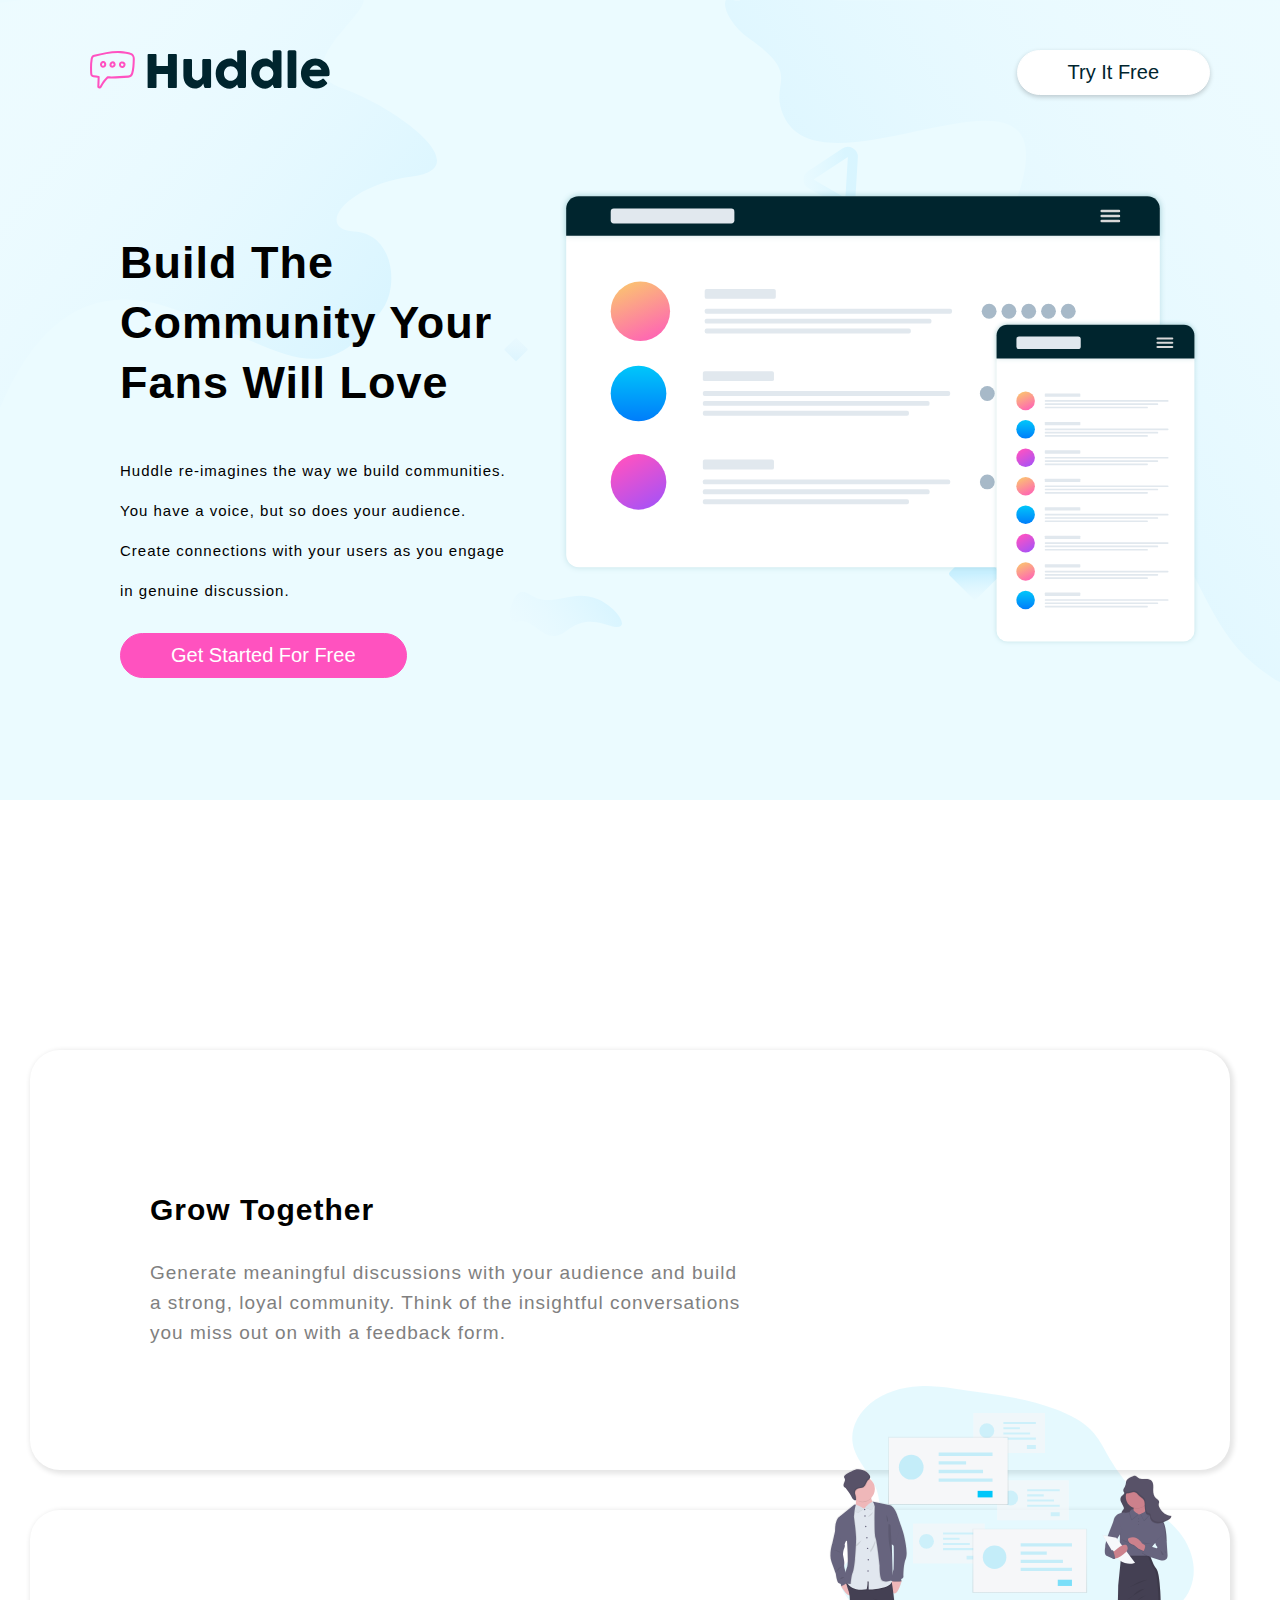
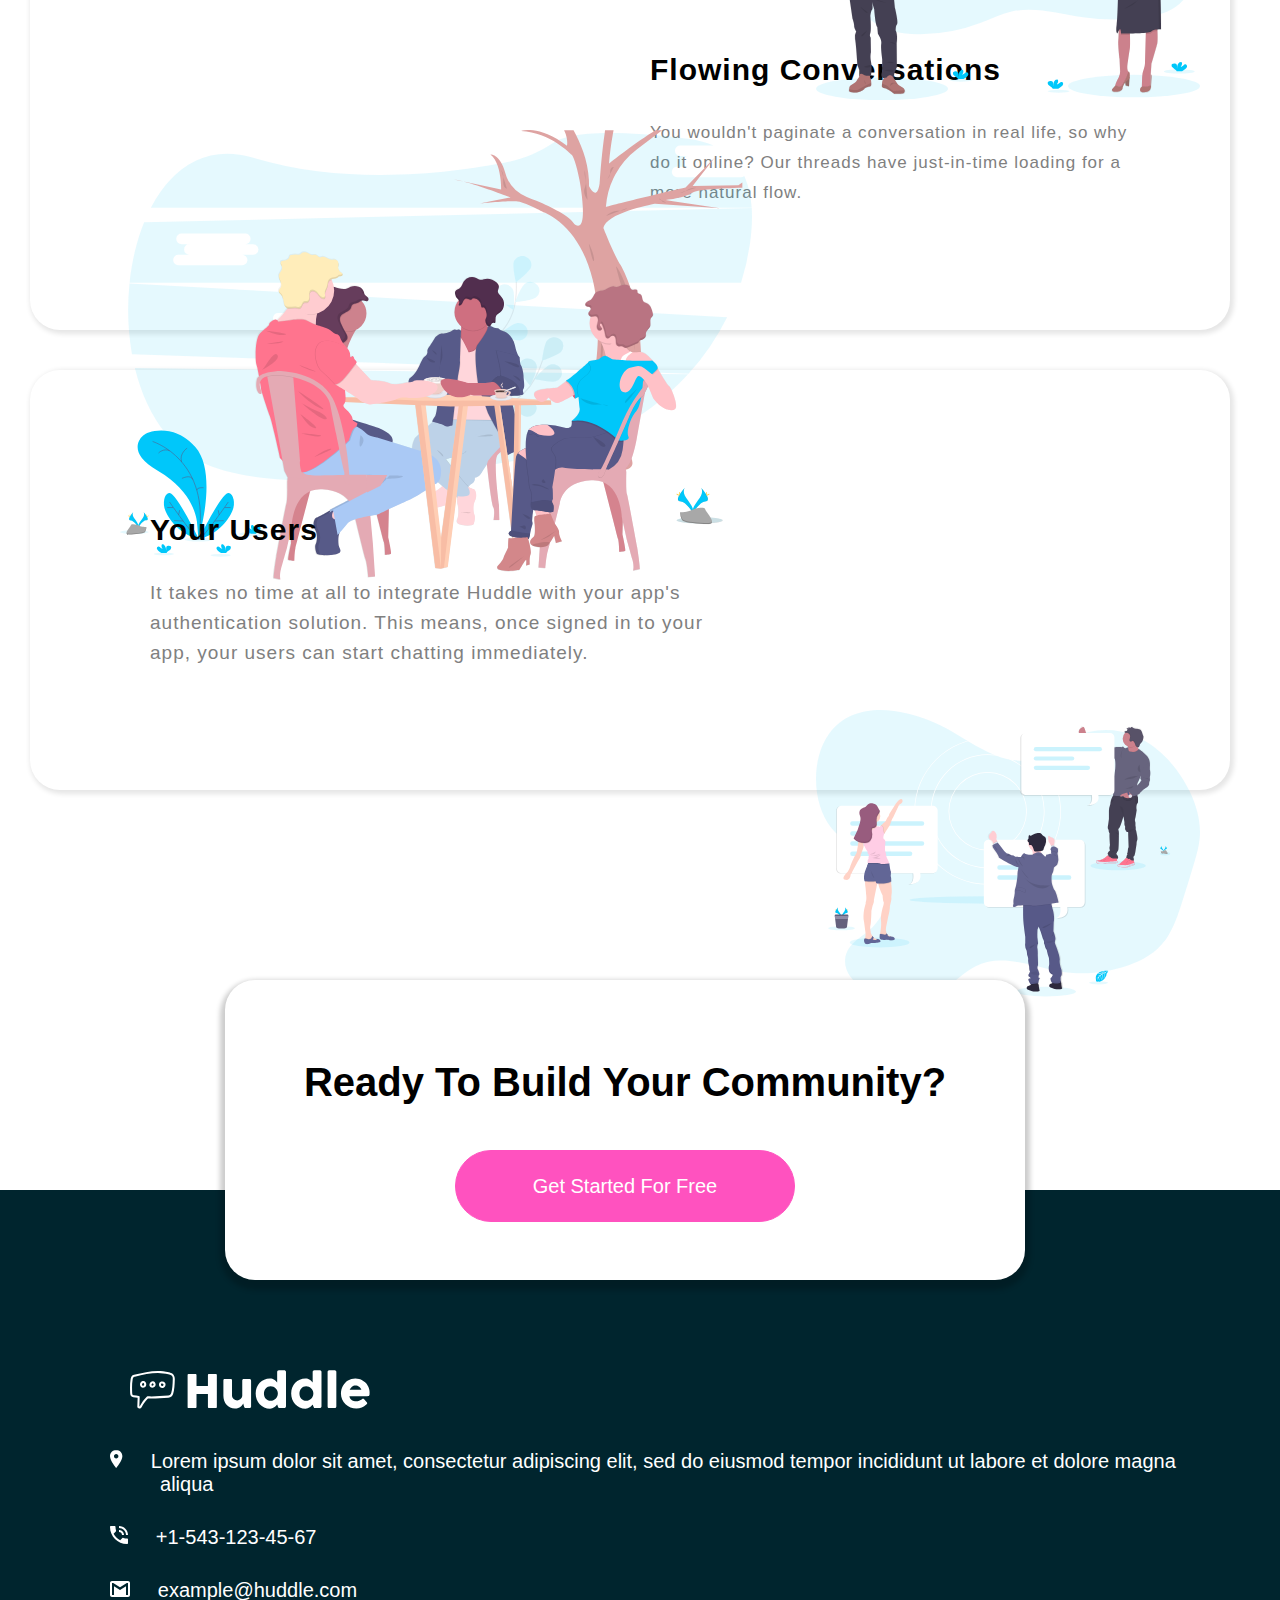
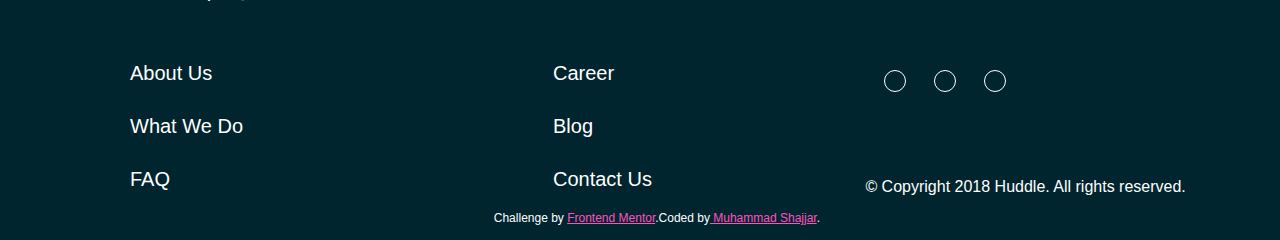
<file: index.html>
<!DOCTYPE html>
<html >
  <head>
    <meta charset="UTF-8" />
   <meta name="viewport"content="width=device-widows">

 <!--<meta name="viewport" content="width=device-width, initial-scale=1.0">
   -->
  <link rel="stylesheet" href="https://cdnjs.cloudflare.com/ajax/libs/font-awesome/5.15.3/css/all.min.css" integrity="sha512-iBBXm8fW90+nuLcSKlbmrPcLa0OT92xO1BIsZ+ywDWZCvqsWgccV3gFoRBv0z+8dLJgyAHIhR35VZc2oM/gI1w==" crossorigin="anonymous" referrerpolicy="no-referrer"
    />
  <link rel="icon" type="image/png" sizes="" href="favicon-32x32.png">
    <link rel="stylesheet" href="siteweb3.css">
	<title>Frontend Mentor | Huddle landing page with alternating feature blocks</title>
  </head>
  <body>
  <section class="first">
  <a href="#" ><IMG SRC="logo.svg" class="logo"></a>
  
  <a href="#" id="try">Try It Free</a>
  <div class="writen">
  <h2 class="title">Build The Community Your Fans Will Love</h2>
  <br>
   <a  href="#"class="started">Get Started For Free</a>
  <span class="par1">Huddle re-imagines the way we build 
  communities. You have a voice, but so does your audience. 
  Create connections with your users 
  as you engage in genuine discussion.
  </span>
  
  
   </div>
  
  <img src="illustration-mockups.svg" class="img1">
  </section>
 
  
  <section class="second">
  <div class="writen">
  <h2 class="title1">Grow Together</h2>
  <br>
  <p class="par2">Generate meaningful discussions with 
  your audience and build a strong, loyal community. 
  Think of the insightful 
  conversations you miss out on with a feedback form.
  </p>
  </div>
 <img src="illustration-grow-together.svg" class="img2">
  </section>
  
  <section class="Third">
  
  
  
    <div class="writen2">
  <h2 class="title1">Flowing Conversations</h2>
  <br>
  <p class="par3">
  You wouldn't paginate a conversation in real life, 
  so why do it online? Our threads have just-in-time 
  loading for a more natural flow.
  </p>
  </div>
 <img src="illustration-flowing-conversation.svg" class="img3">
  </section>
  
  
  
  <section class="Forth">
  
  <div class="writen">
  <h2 class="title1">Your Users</h2>
  <br>
  <p class="par2">
 It takes no time at all to integrate Huddle 
 with your app's authentication solution. This means, 
 once signed in to your app, 
 your users can start chatting immediately.
  </p>
  </div>
  <img src="illustration-your-users.svg" class="img4">
  </section>
  
  
  
  <section class="footer">
  <div class="five">
    <h1 class="title2">Ready To Build Your Community?
</h1>
	<a href="#" class="free">Get Started For Free</a>
  </div>
<div class="logo2"><img  SRC="logo.svg" id="logo2"></div>
  <br>
  <div class="lists">
 <ul class="info">
<li>
<img class="icon" src="icon-location.svg">&nbsp&nbsp &nbsp
  Lorem ipsum dolor sit amet, consectetur adipiscing elit, 
  sed do eiusmod tempor incididunt
  ut labore et dolore magna <br>&nbsp&nbsp&nbsp&nbsp&nbsp &nbsp&nbsp  aliqua</li>
 <li> 
 <img class="icon"  src="icon-phone.svg">&nbsp&nbsp &nbsp
 <a class="info">+1-543-123-45-67</a></li>
   <li> 
   <img class="icon" src="icon-email.svg">&nbsp&nbsp &nbsp
   <a class="info">example@huddle.com</a></li>
   </ul>
   <ul class="deux">
	<li><a href="#"> About Us</a></li>
	<li><a href="#">What We Do</a></li>
	<li><a href="#">FAQ </a></li>
	</ul>
	<ul class="trois">
	<li><a href="#">Career</a></li>
	<li><a href="#"> Blog </a></li>
	<li><a href="#">Contact Us </a></li>
	</ul>
	<ul class="resaux">

	<li><a href="#"><i class="fab fa-facebook-f"></i> </a></li>
	<li><a href="#"><i class="fab fa-twitter"></i></a></li>
		<li><a href="#"><i class="fab fa-instagram"></i></a></li>
	</ul>
	
	<span class="link">© Copyright 2018 Huddle. All rights reserved.</span>
	  </div>
	<p class="fin">Challenge by <a id="a2" href="#">Frontend Mentor</a>.Coded by<a id="a2"href="#"> Muhammad Shajjar</a>.<p>

  </footer>
  </body>
  </html>
</file>
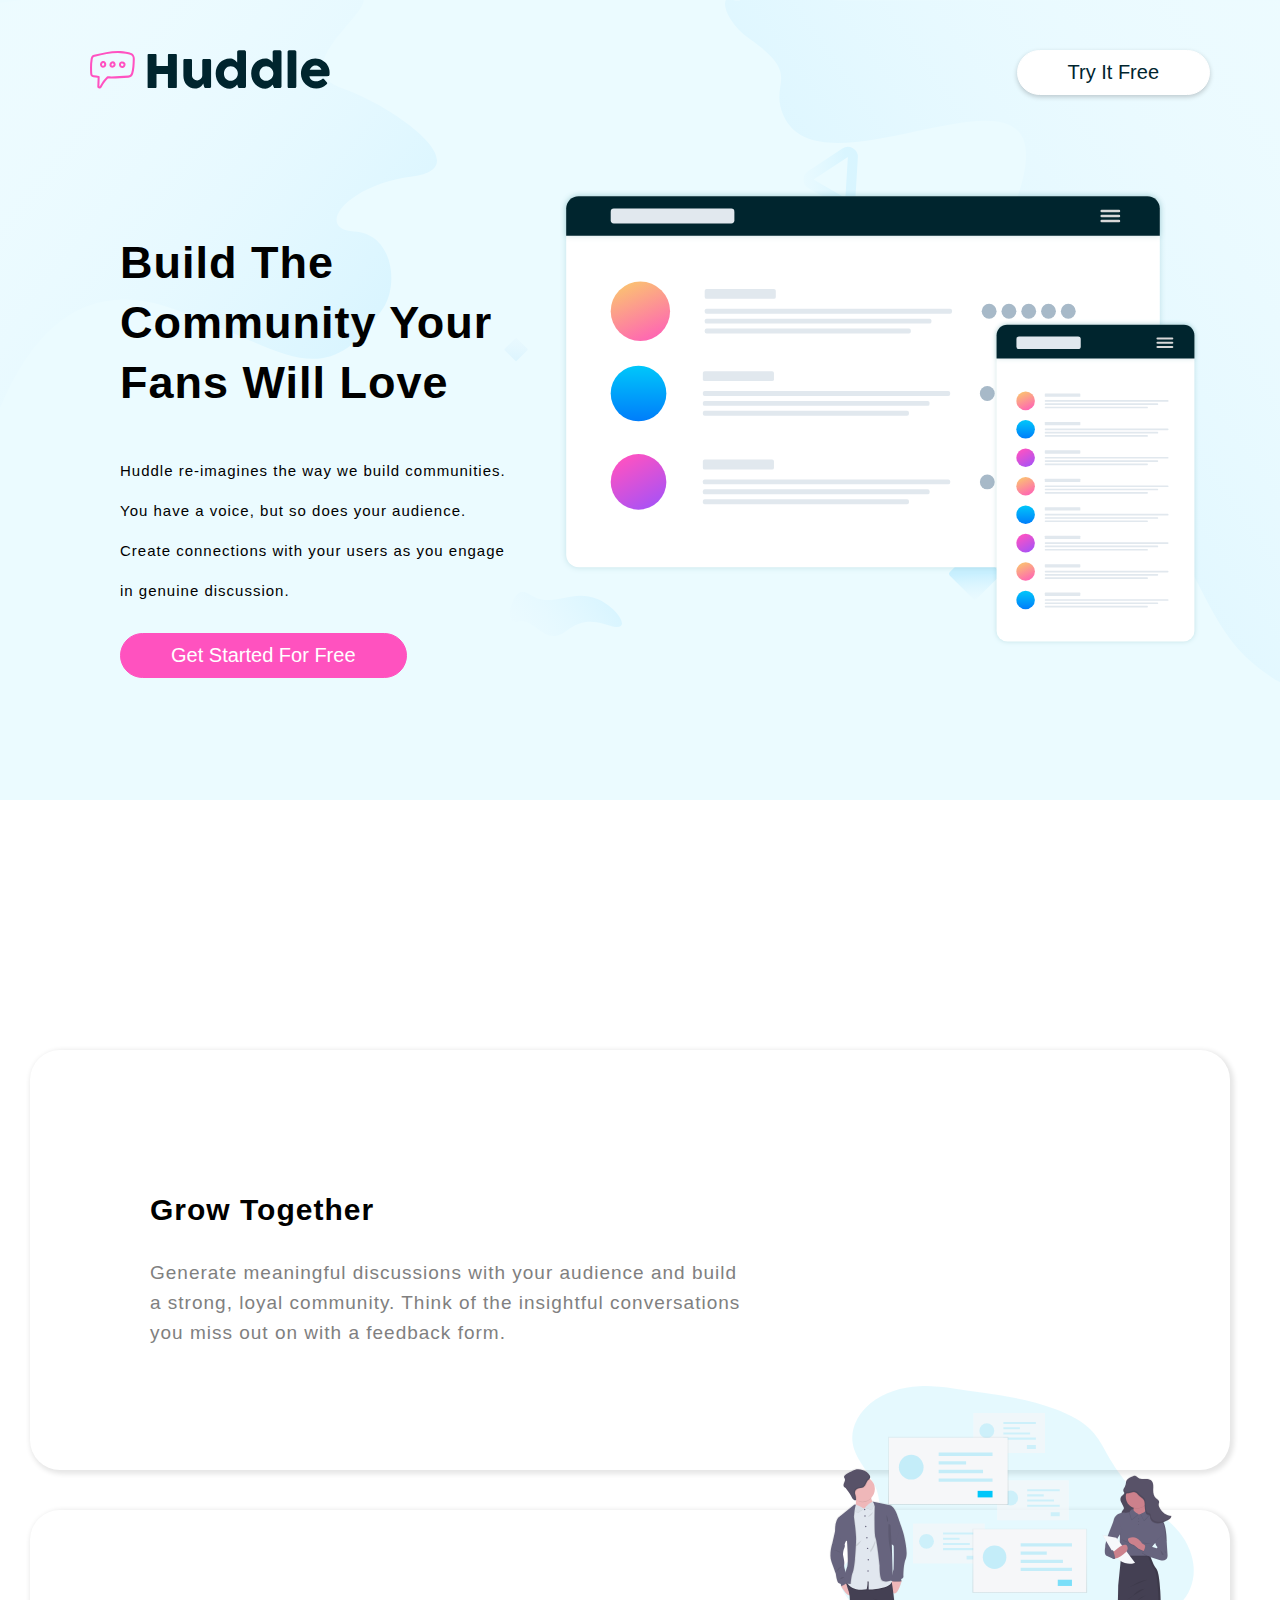
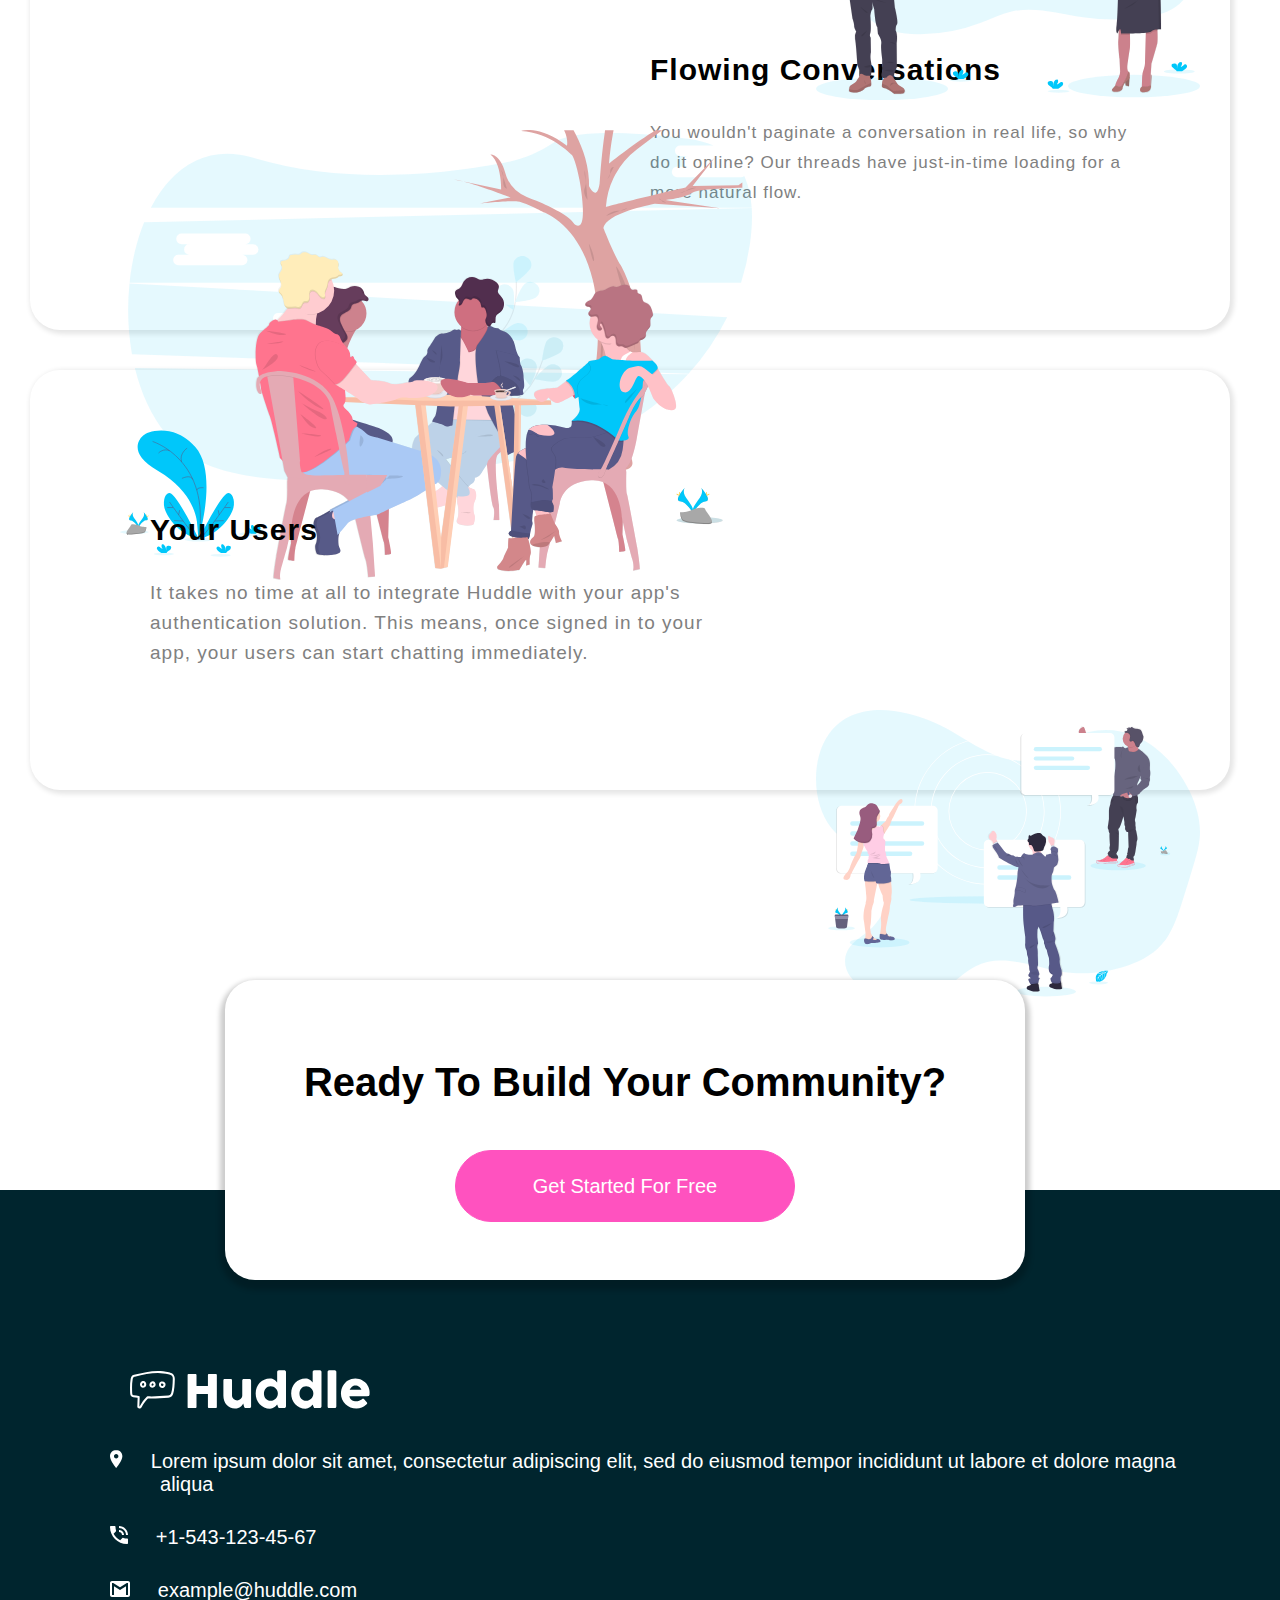
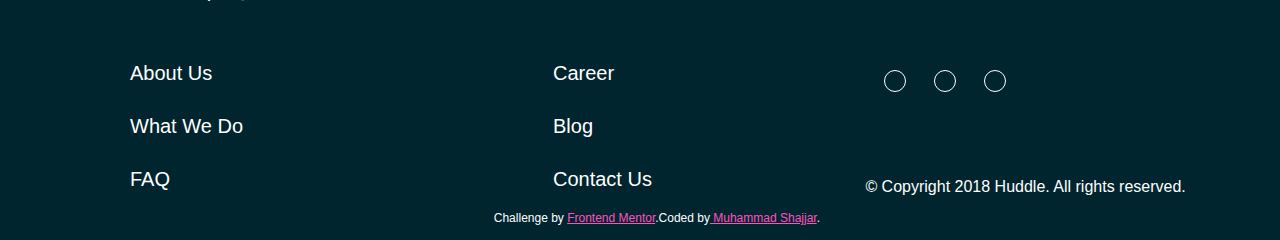
<file: siteweb3.html>
<!DOCTYPE html>
<html >
  <head>
    <meta charset="UTF-8" />
   <meta name="viewport"content="width=device-widows">

 <!--<meta name="viewport" content="width=device-width, initial-scale=1.0">
   -->
  <link rel="stylesheet" href="https://cdnjs.cloudflare.com/ajax/libs/font-awesome/5.15.3/css/all.min.css" integrity="sha512-iBBXm8fW90+nuLcSKlbmrPcLa0OT92xO1BIsZ+ywDWZCvqsWgccV3gFoRBv0z+8dLJgyAHIhR35VZc2oM/gI1w==" crossorigin="anonymous" referrerpolicy="no-referrer"
    />
  <link rel="icon" type="image/png" sizes="" href="favicon-32x32.png">
    <link rel="stylesheet" href="siteweb3.css">
	<title>Frontend Mentor | Huddle landing page with alternating feature blocks</title>
  </head>
  <body>
  <section class="first">
  <a href="#" ><IMG SRC="logo.svg" class="logo"></a>
  
  <a href="#" id="try">Try It Free</a>
  <div class="writen">
  <h2 class="title">Build The Community Your Fans Will Love</h2>
  <br>
   <a  href="#"class="started">Get Started For Free</a>
  <span class="par1">Huddle re-imagines the way we build 
  communities. You have a voice, but so does your audience. 
  Create connections with your users 
  as you engage in genuine discussion.
  </span>
  
  
   </div>
  
  <img src="illustration-mockups.svg" class="img1">
  </section>
 
  
  <section class="second">
  <div class="writen">
  <h2 class="title1">Grow Together</h2>
  <br>
  <p class="par2">Generate meaningful discussions with 
  your audience and build a strong, loyal community. 
  Think of the insightful 
  conversations you miss out on with a feedback form.
  </p>
  </div>
 <img src="illustration-grow-together.svg" class="img2">
  </section>
  
  <section class="Third">
  
  
  
    <div class="writen2">
  <h2 class="title1">Flowing Conversations</h2>
  <br>
  <p class="par3">
  You wouldn't paginate a conversation in real life, 
  so why do it online? Our threads have just-in-time 
  loading for a more natural flow.
  </p>
  </div>
 <img src="illustration-flowing-conversation.svg" class="img3">
  </section>
  
  
  
  <section class="Forth">
  
  <div class="writen">
  <h2 class="title1">Your Users</h2>
  <br>
  <p class="par2">
 It takes no time at all to integrate Huddle 
 with your app's authentication solution. This means, 
 once signed in to your app, 
 your users can start chatting immediately.
  </p>
  </div>
  <img src="illustration-your-users.svg" class="img4">
  </section>
  
  
  
  <section class="footer">
  <div class="five">
    <h1 class="title2">Ready To Build Your Community?
</h1>
	<a href="#" class="free">Get Started For Free</a>
  </div>
<div class="logo2"><img  SRC="logo.svg" id="logo2"></div>
  <br>
  <div class="lists">
 <ul class="info">
<li>
<img class="icon" src="icon-location.svg">&nbsp&nbsp &nbsp
  Lorem ipsum dolor sit amet, consectetur adipiscing elit, 
  sed do eiusmod tempor incididunt
  ut labore et dolore magna <br>&nbsp&nbsp&nbsp&nbsp&nbsp &nbsp&nbsp  aliqua</li>
 <li> 
 <img class="icon"  src="icon-phone.svg">&nbsp&nbsp &nbsp
 <a class="info">+1-543-123-45-67</a></li>
   <li> 
   <img class="icon" src="icon-email.svg">&nbsp&nbsp &nbsp
   <a class="info">example@huddle.com</a></li>
   </ul>
   <ul class="deux">
	<li><a href="#"> About Us</a></li>
	<li><a href="#">What We Do</a></li>
	<li><a href="#">FAQ </a></li>
	</ul>
	<ul class="trois">
	<li><a href="#">Career</a></li>
	<li><a href="#"> Blog </a></li>
	<li><a href="#">Contact Us </a></li>
	</ul>
	<ul class="resaux">

	<li><a href="#"><i class="fab fa-facebook-f"></i> </a></li>
	<li><a href="#"><i class="fab fa-twitter"></i></a></li>
		<li><a href="#"><i class="fab fa-instagram"></i></a></li>
	</ul>
	
	<span class="link">© Copyright 2018 Huddle. All rights reserved.</span>
	  </div>
	<p class="fin">Challenge by <a id="a2" href="#">Frontend Mentor</a>.Coded by<a id="a2"href="#"> Muhammad Shajjar</a>.<p>

  </footer>
  </body>
  </html>
</file>
<file: siteweb3.css>
*{
	margin:0;
	padding:0;
box-sizing:border-box;}
a:active{
border:3px dashed hsl(322, 100%, 66%);
}
body{
background-color:#fff;
font-family:sans-serif;}

.first{
background-image:url("bg-hero-desktop.svg");
position:relative;
margin-bottom:250px;
background-repeat: no-repeat;
background-color:hsl(193, 100%, 96%);
height:800px;
}
.second,.Third,.Forth{
background:white;
width:1200px;
height:420px;
margin:40px 30px;
border-radius:30px;
box-shadow:2px 2px 5px 2px rgb(0 0 0 / 10%);}

#try{
	
	text-decoration:none;
	background:white;
    border:1px solid #fff;
	border-radius:60px;
	padding:10px 50px;
	color:hsl(192, 100%, 9%);
	position:absolute;
	right:70px;
	top:50px;
	box-shadow:0 2px 5px 0 rgb(0 0 0 / 20%);
	
	font-size:20px;
}
#try:hover,.started:hover,.free:hover{

	opacity: .75;
	
}
.img1{
	width:50%;
	position:absolute;
	right:80px;
top:190px;}
.writen{
	width:400px;
	height:100%;
	margin-left:120px;
	position:relative;}
	
	
	.writen2{
	width:500px;
	height:100%;
	margin-right:80px;

	float:right;}
	
	.title{
		font-size:45px;
	letter-spacing:1px;
	line-height:60px;
	margin-bottom:20px;}
	.title1{
		font-size:30px;
	letter-spacing:1px;
	line-height:20px;
	margin-bottom:20px;
	padding-top:150px}
	.par1{
		width:600px;
	font-size:15px;
	line-height:40px;
	letter-spacing:1px;
	font-weight:20px;}
	.par2{
	width:600px;
	font-size:19px;
	line-height:30px;
	letter-spacing:1px;
	font-weight:20px;
	color:grey;
	}
	.par3{
	
	font-size:17px;
	line-height:30px;
	letter-spacing:1px;
	font-weight:20px;
	color:grey;
	}
	.img2{
	width:30%;
	position:absolute;
	right:80px;
bottom:-800px;
}
.img3{
	height:50%;
	
	position:absolute;
	left:120px;
bottom:-1280px;
}

.img4{
	width:30%;
	
	position:absolute;
	right:80px;
   bottom:-1700px;
}


	.started{
		text-decoration:none;
	background:hsl(322, 100%, 66%);
    border:1px solid hsl(322, 100%, 66%);
	border-radius:60px;
	padding:10px 50px;
	color:white;
	position:absolute;
	left:0px;
	top:400px;
	font-size:20px;
}
.free{
		text-decoration:none;
	background:hsl(322, 100%, 66%);
    border:1px solid hsl(322, 100%, 66%);
	border-radius:80px;
	padding:15px 50px;
	color:white;
	position:absolute;
	left:230px;
	right:230px;
	top:170px;
	font-size:20px;
	line-height:40px;
	
}
		
.logo{
padding-top:50px;
padding-left:90px;
padding-bottom:140px;}

.footer{
	height:650px;
	margin-top:400px;
	color:white;
background:hsl(192, 100%, 9%);
position:relative;

}
.link{
	position:absolute;
	bottom:25px;
	right:20px;
}

.fin{
	position:absolute;
	bottom:15px;
	right:460px;
	font-size:12px;
	
}
#a2{
text-decoration:underline;
color:hsl(322, 100%, 66%);
}
.fab:hover{
	border:1px solid hsl(322, 100%, 66%);
	color:hsl(322, 100%, 66%);
}
.five{
	background:white;
	color:black;
	width:800px;
height:300px;
border-radius:30px;
position:absolute;
top:-210px;
left:225px;
position:relative;
	text-align:center;
	box-shadow:0 5px 5px 5px rgb(0 0 0 / 20%);
}
.title2{
	color:black;
	padding-top:80px;
	font-size:40px;
}
	
.logo2{
	filter: brightness(0) invert(1);
	top:180px;
	color:white;
	position:absolute;
	left:130px;
    height:2.5rem;
	
	
	

	
}
.lists{
	position:absolute;
	top:230px;
	
}
ul{ 
   
    padding-left:80px;
	

}
	li{	
		font-size:20px;
		list-style-type:none;
		
		margin:30px;
	}
	a{  color:white;
		text-decoration:none;
	}
	
	.deux{
	float:left;
	padding-left:100px;
	padding-top:-80px;
	}
	.trois{
	float:left;
	padding-left:250px;
	padding-top:-80px;
	}
	.resaux{
		padding-left:1000px;
		padding-top:-80px;
	}
	.fa-facebook-f{
		border:1px solid white;
		border-radius:100%;
	padding:10px 10px;
	position:absolute;
	top:250px;
	right:300px;}
.fa-instagram{
	border:1px solid white;
	padding:10px ;
	border-radius:100%;
	position:absolute;
	top:250px;
	right:250px;}
	.fa-twitter{
	border:1px solid white;
	padding:10px ;
	border-radius:100%;
	position:absolute;
	top:250px;
	right:200px;}
	
	
	
/*responsive*/
@media (max-width: 760px){
  *{
	margin:0;
	padding:0;
box-sizing:border-box;}
a:active{
border:3px dashed hsl(322, 100%, 66%);
}
body{
background-color:#fff;
font-family:sans-serif;}

.first{
background-image:url("bg-hero-mobile.svg");
position:relative;
margin-bottom:250px;
background-repeat: no-repeat;
background-color:hsl(193, 100%, 96%);
height:800px;
}
	
	
  }
</file>
